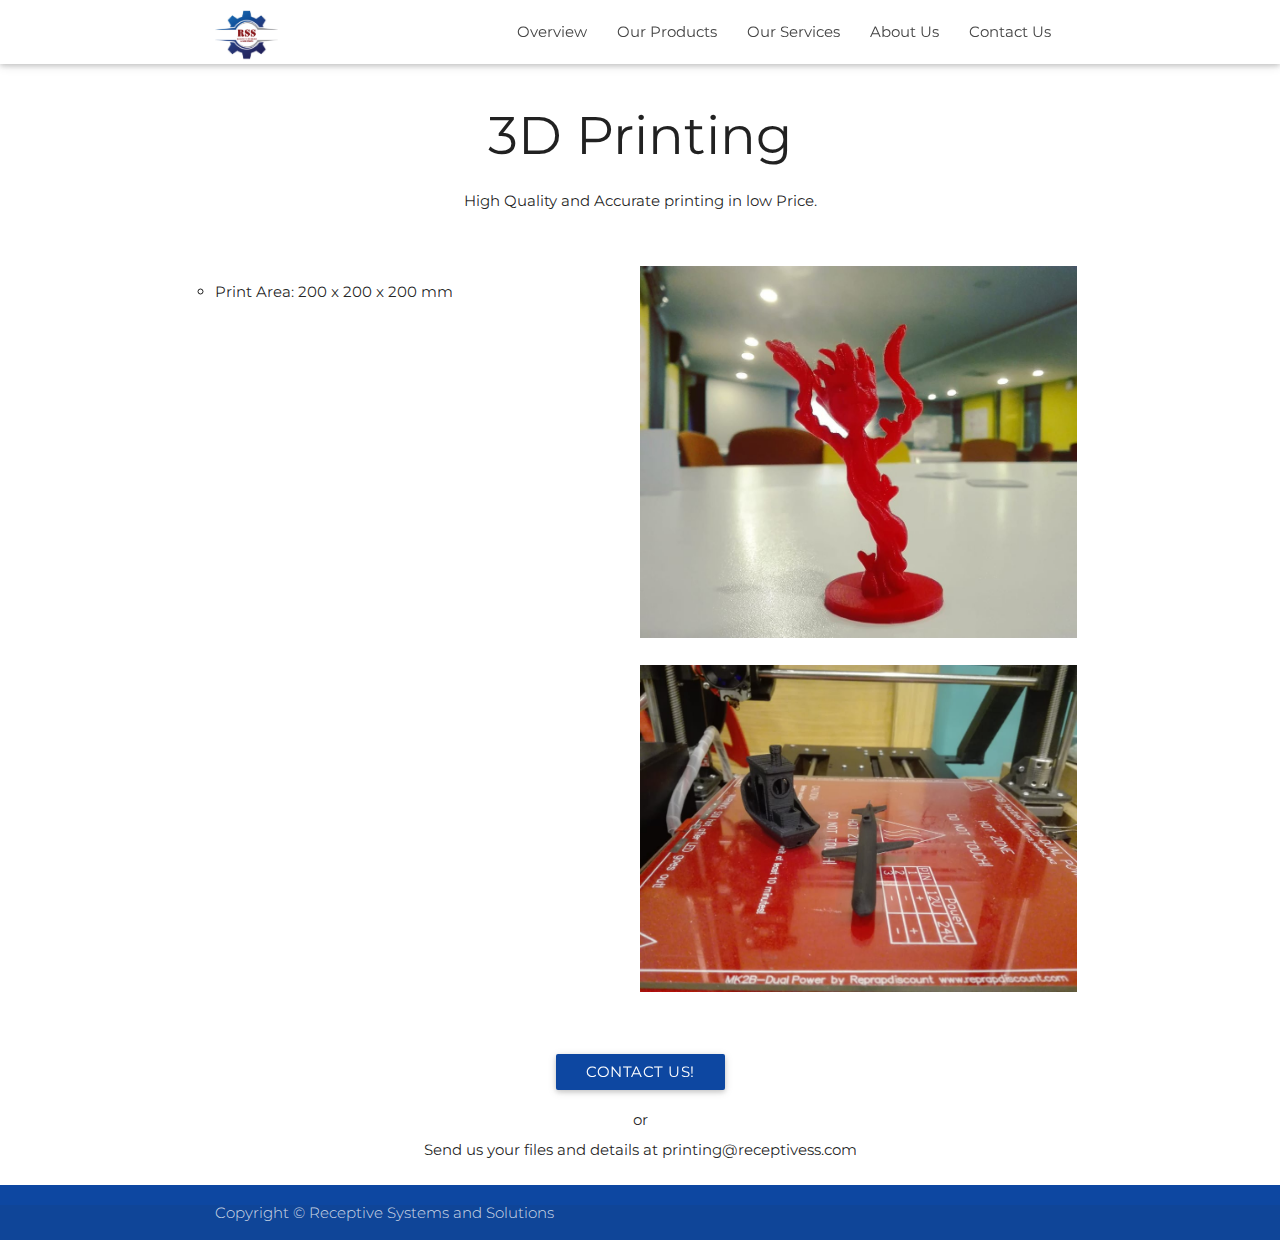
<file: 3dprinting.html>
<!DOCTYPE html>
<html lang="en">

<head>
  <meta http-equiv="Content-Type" content="text/html; charset=UTF-8" />
  <meta name="viewport" content="width=device-width, initial-scale=1, maximum-scale=1.0, user-scalable=no" />
  <title>Receptive Systems and Solutions</title>
  <meta name="title" content="Receptive Systems and Solutions">
  <meta name="description" content="Receptive Systems and Solutions, Bringing your Ideas to Fruition">
  <meta name="keywords" content="receptivess, receptive, solutions">
  <meta name="robots" content="index, follow">
  <!-- Open Graph data -->
  <meta property="og:title" content="Receptive Systems & Solutions" />
  <meta property="og:type" content="company" />
  <meta property="og:url" content="http://www.receptivess.com/" />
  <meta property="og:image" content="images/RSS-Logo-Final-Recovered.jpg" />
  <meta property="og:description" content="Receptive Systems and Solutions, Bringing your Ideas to Fruition" />
  <!-- Twitter Card data -->
  <meta name="twitter:card" content="Receptive Systems and Solutions, Bringing your Ideas to Fruition">
  <meta name="twitter:site" content="@receptivess">
  <meta name="twitter:title" content="Receptive Systems and Solutions">
  <meta name="twitter:description" content="Receptive Systems and Solutions, Bringing your Ideas to Fruition">
  <meta name="twitter:creator" content="@receptivess">
  <!-- Twitter Summary card images must be at least 120x120px -->
  <meta name="twitter:image" content="images/RSS-Logo-Final-Recovered.jpg">
  <!-- CSS  -->
  <link href="https://fonts.googleapis.com/css?family=Lato|Montserrat&display=swap" rel="stylesheet">
  <link href="css/all.css" rel="stylesheet">
  <link href="css/materialize.css" type="text/css" rel="stylesheet" media="screen,projection" />
  <link href="https://fonts.googleapis.com/icon?family=Material+Icons" rel="stylesheet">
  <link href="css/style.css" type="text/css" rel="stylesheet" media="screen,projection" />
  <link rel="shortcut icon" href="images/favicon (8).ico" type="image/x-icon">
  <link rel="icon" href="images/favicon.ico" type="image/x-icon">


</head>

<body>
  <section id="top"></section>

  <header>
    <div id="navbar" class="navbar scrollspy">
      <nav class="white">
        <div class="nav-wrapper container">
          <a href="index.html" class="brand-logo"><img src="images/RSS-Logo-Final-Recovered.jpg"
              style="height: 50px; margin-top: 10px;"></a>
          <a href="#" data-activates="mobile-demo" class="button-collapse"><i class="mdi-navigation-menu"></i></a>
          <ul class="right hide-on-med-and-down">
            <li><a href="index.html#more">Overview</a></li>
            <li><a href="index.html#products">Our Products</a></li>
            <li><a href="index.html#services">Our Services</a></li>
            <li><a href="index.html#aboutus">About Us</a></li>
            <li><a href="index.html#contactus">Contact Us</a></li>
          </ul>
        </div>
      </nav>
    </div>
  </header>

  <ul class="right side-nav" id="mobile-demo">
    <li><a href="index.html#more">Overview</a></li>
    <li><a href="index.html#products">Our Products</a></li>
    <li><a href="index.html#services">Our Services</a></li>
    <li><a href="index.html#aboutus">About Us</a></li>
    <li><a href="index.html#contactus">Contact Us</a></li>
  </ul>
  <div class="banner" style="height: 100% !important;">
    <div class="section scrollspy slide-wrapper" id="automation">
      <!--   Icon Section   -->
      <h2 class="center-align">3D Printing</h2>
      <p class="center-align">High Quality and Accurate printing in low Price.</p>

      <div class="container">
        <div class="row" style="margin-top: 50px;">

          <div class="col s12 m6 l6">

            <ul class="browser-default">
              <li style="list-style-type: circle !important;">
                Print Area: 200 x 200 x 200 mm
              </li>


            </ul>
        
          </div>
          <div class="col s12 m6 l6">
              <div class="row">
                <img src="images/3dprinted.jpeg" class="responsive-img" />

              </div>
              <div class="row">
                <img src="images/3dprinted2.jpeg" class="responsive-img" />

              </div>
          </div>
        </div>
        
      </div>

    </div>
  </div>




  <div class="row container center-align">
    <a href="mailto:printing@receptivess.com" class="btn waves-effect blue darken-4">Contact us!</a>
    <p style="margin: 0;">or</p>
    <p style="margin: 0;">Send us your files and details at printing@receptivess.com</p>
  </div>

  <footer class="page-footer blue darken-4">
    <div class="footer-copyright" style="height: 100%;">
      <div class="container">
        <div class="row">
          <div class="col s12 l12">
            <p style="line-height: 1;margin: 0;">Copyright © Receptive Systems and Solutions</p>
          </div>
        </div>
      </div>
    </div>
  </footer>
  <!--  Scripts-->
  <script src="https://code.jquery.com/jquery-2.1.1.min.js"></script>
  <script src="js/materialize.js"></script>
  <script src="js/init.js"></script>
  <script>
    $(document).ready(function () {
      $('.materialboxed').materialbox();
      $('.button-collapse').sideNav();

    });
  </script>
  <script>

    $('.head-link').click(function (e) {
      e.preventDefault();
      var goto = $(this).attr('href');
      $('html, body').animate({
        scrollTop: $(goto).offset().top
      }, 800);
    });
    var mybutton = document.getElementById("totop");
    // When the user scrolls down 20px from the top of the document, show the button
    window.onscroll = function () { scrollFunction() };
    function scrollFunction() {
      if (document.body.scrollTop > 20 || document.documentElement.scrollTop > 20) {
        mybutton.style.display = "block";
      } else {
        mybutton.style.display = "none";
      }
    }

  </script>
  <script>
    (function (i, s, o, g, r, a, m) {
      i['GoogleAnalyticsObject'] = r; i[r] = i[r] || function () {
        (i[r].q = i[r].q || []).push(arguments)
      }, i[r].l = 1 * new Date(); a = s.createElement(o),
        m = s.getElementsByTagName(o)[0]; a.async = 1; a.src = g; m.parentNode.insertBefore(a, m)
    })(window, document, 'script', 'https://www.google-analytics.com/analytics.js', 'ga');
    ga('create', 'UA-155579181-1', 'auto');
    ga('send', 'pageview');
  </script>
</body>

</html>
</file>
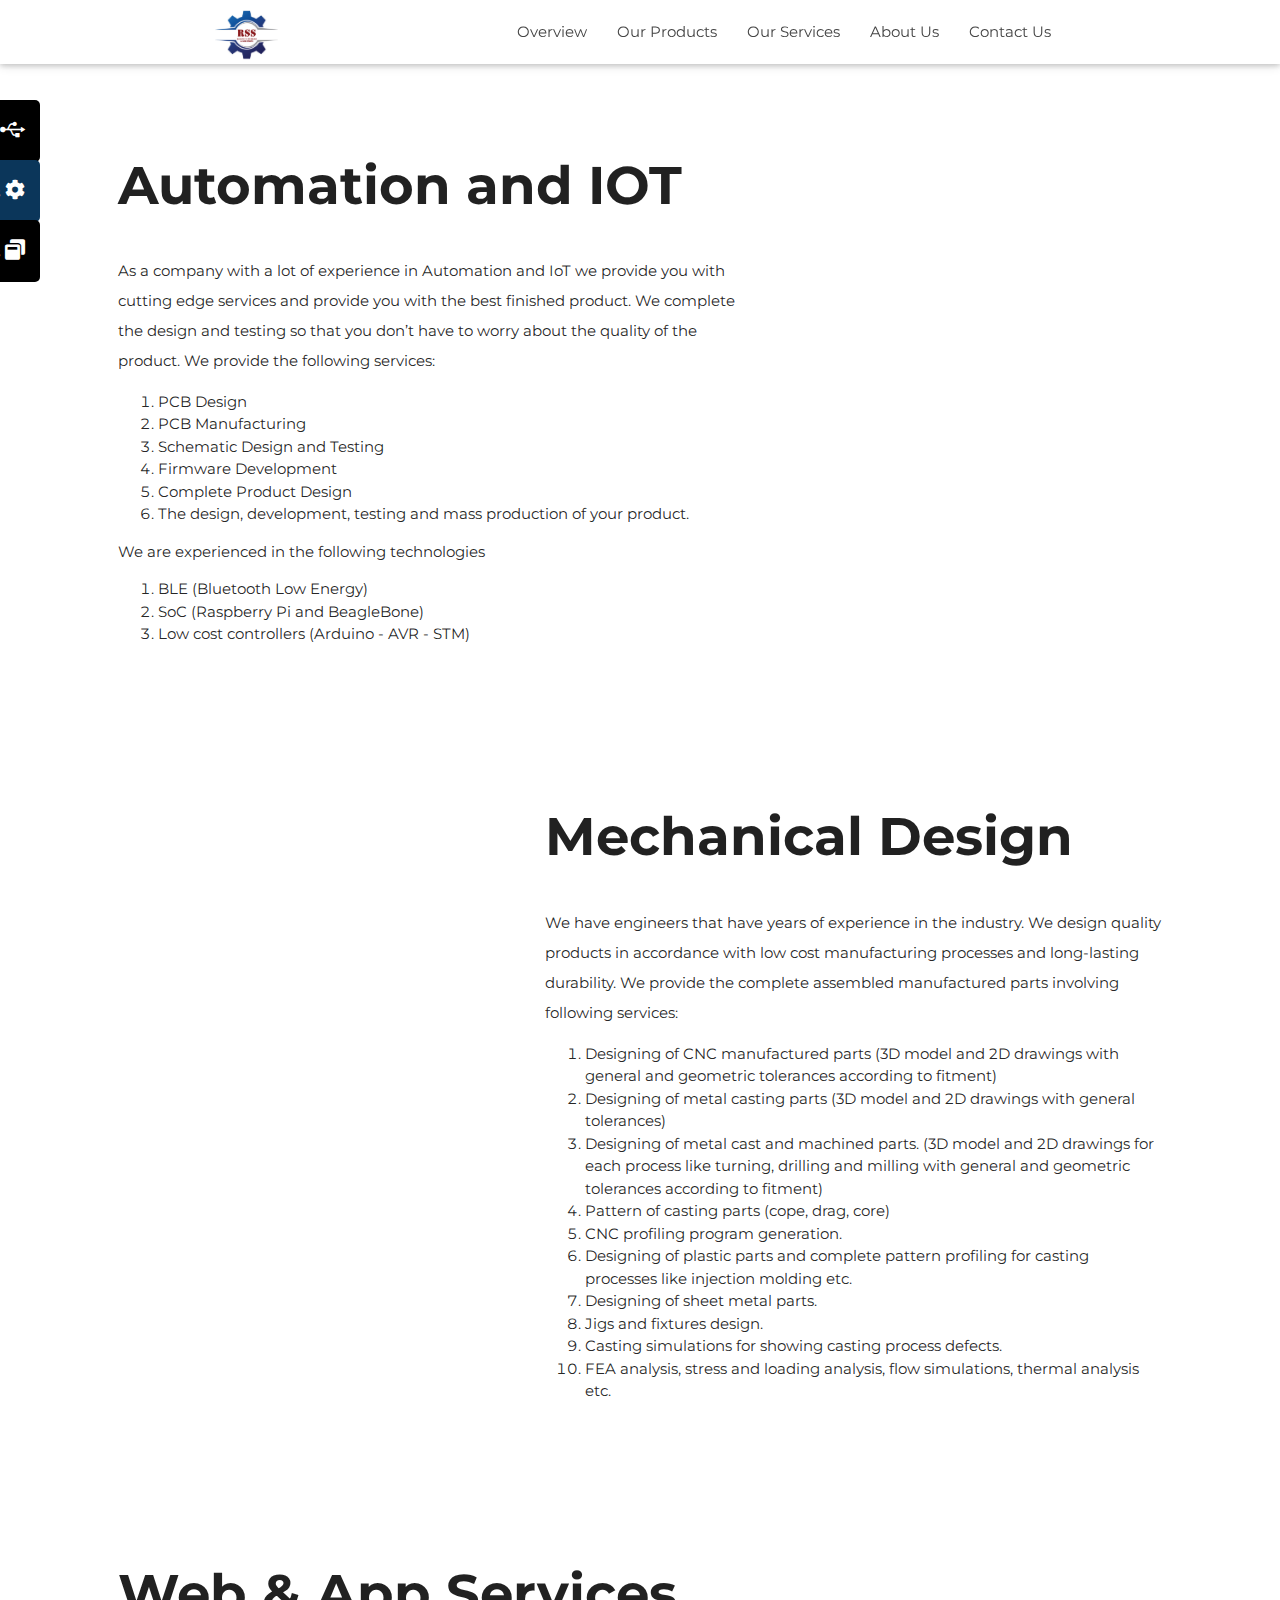
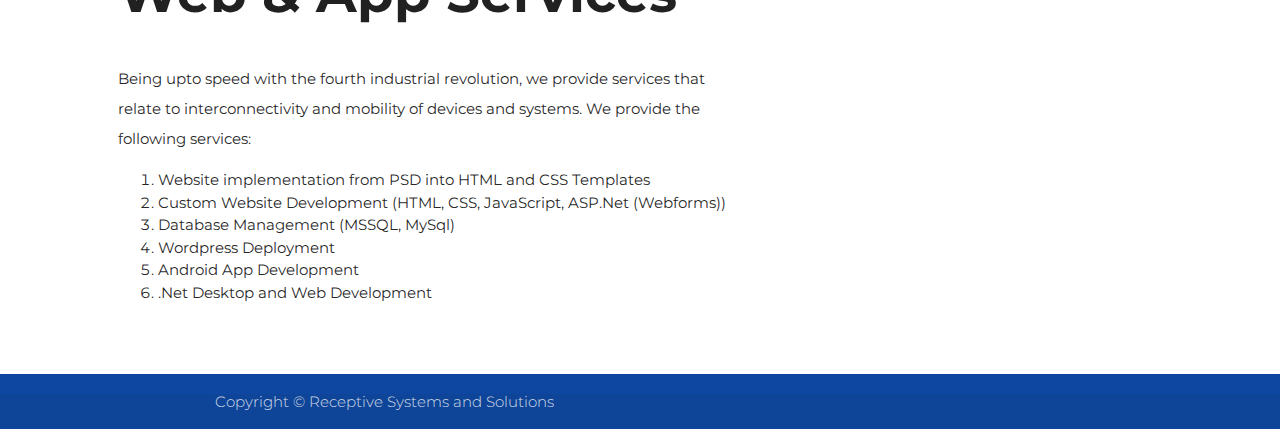
<file: technologies.html>
<!DOCTYPE html>
<html lang="en">

<head>
    <meta http-equiv="Content-Type" content="text/html; charset=UTF-8" />
    <meta name="viewport" content="width=device-width, initial-scale=1, maximum-scale=1.0, user-scalable=no" />
    <title>Receptive Systems and Solutions</title>
    <meta name="title" content="Receptive Systems and Solutions">
    <meta name="description" content="Receptive Systems and Solutions, Bringing your Ideas to Fruition">
    <meta name="keywords" content="receptivess, receptive, solutions">
    <meta name="robots" content="index, follow">
    <!-- Open Graph data -->
    <meta property="og:title" content="Receptive Systems & Solutions" />
    <meta property="og:type" content="company" />
    <meta property="og:url" content="http://www.receptivess.com/" />
    <meta property="og:image" content="images/RSS-Logo-Final-Recovered.jpg" />
    <meta property="og:description" content="Receptive Systems and Solutions, Bringing your Ideas to Fruition" />
    <!-- Twitter Card data -->
    <meta name="twitter:card" content="Receptive Systems and Solutions, Bringing your Ideas to Fruition">
    <meta name="twitter:site" content="@receptivess">
    <meta name="twitter:title" content="Receptive Systems and Solutions">
    <meta name="twitter:description" content="Receptive Systems and Solutions, Bringing your Ideas to Fruition">
    <meta name="twitter:creator" content="@receptivess">
    <!-- Twitter Summary card images must be at least 120x120px -->
    <meta name="twitter:image" content="images/RSS-Logo-Final-Recovered.jpg">
    <!-- CSS  -->
    <link href="https://fonts.googleapis.com/css?family=Lato|Montserrat&display=swap" rel="stylesheet">
    <link href="css/all.css" rel="stylesheet">
    <link href="css/materialize.css" type="text/css" rel="stylesheet" media="screen,projection" />
    <link href="https://fonts.googleapis.com/icon?family=Material+Icons" rel="stylesheet">
    <link href="css/style.css" type="text/css" rel="stylesheet" media="screen,projection" />
    <link rel="shortcut icon" href="images/favicon (8).ico" type="image/x-icon">
    <link rel="icon" href="images/favicon.ico" type="image/x-icon">

    <style>
        #mySidenav a {
            position: fixed;
            left: -160px;
            margin-top: 80px;
            transition: 0.3s;
            padding: 15px;
            width: 200px;
            text-decoration: none;
            font-size: 14px;
            color: white;
            border-radius: 0 5px 5px 0;
            z-index: 2;
        }

        #mySidenav a:hover {
            left: 0;
        }

        #automationnav {
            top: 20px;
            background-color: rgb(0, 0, 0);
        }

        #mechanicalnav {
            top: 80px;
            background-color: rgb(11, 54, 90);
        }

        #webnav {
            top: 140px;
            background-color: #000000;
        }
    </style>
</head>

<body>
    <section id="top"></section>

    <header>
        <div id="navbar" class="navbar scrollspy">
            <nav class="white">
                <div class="nav-wrapper container">
                    <a href="index.html" class="brand-logo"><img src="images/RSS-Logo-Final-Recovered.jpg"
                            style="height: 50px; margin-top: 10px;"></a>
                    <a href="#" data-activates="mobile-demo" class="button-collapse"><i
                            class="mdi-navigation-menu"></i></a>
                    <ul class="right hide-on-med-and-down">
                        <li><a href="index.html#more">Overview</a></li>
                        <li><a href="index.html#products">Our Products</a></li>
                        <li><a href="index.html#services">Our Services</a></li>
                        <li><a href="index.html#aboutus">About Us</a></li>
                        <li><a href="index.html#contactus">Contact Us</a></li>
                    </ul>
                </div>
            </nav>
        </div>
    </header>
    <div id="mySidenav" class="sidenav">
        <a href="#automation" id="automationnav" class="head-link right-align"><span
                style="font-size: 20px; color: white;">
                <p style="font-size: small; display: inline;">Automation & IOT</p>
                <i class="fab fa-usb"></i>
            </span>
        </a>
        <a href="#mechanical" id="mechanicalnav" class="head-link right-align"><span
                style="font-size: 20px; color: white;">
                <p style="font-size: small; display: inline;">Mechanical Designs</p>
                <i class="fas fa-cog"></i>
            </span></a>
        <a href="#web" id="webnav" class="head-link right-align"><span style="font-size: 20px; color: white;">
                <p style="font-size: small; display: inline;">Web & App Services</p>
                <i class="fas fa-window-restore"></i>
            </span></a>
    </div>
    <ul class="right side-nav" id="mobile-demo">
        <li><a href="index.html#more">Overview</a></li>
        <li><a href="index.html#products">Our Products</a></li>
        <li><a href="index.html#services">Our Services</a></li>
        <li><a href="index.html#aboutus">About Us</a></li>
        <li><a href="index.html#contactus">Contact Us</a></li>
    </ul>
    <div class="banner" style="height: 100% !important;">
        <div class="section scrollspy slide-wrapper" id="automation">
            <!--   Icon Section   -->
            <div class="row">
                <div class="col s10 m8 l6 offset-s1 offset-l1 offset-m1 show-on-top" style="margin-top: 50px;">
                    <div class="row">
                        <h2><b class="left-align">Automation and IOT</b></h2>
                    </div>
                    <div class="row">
                        <p class="left-align">As a company with a lot of experience in Automation and IoT we provide
                            you with cutting edge services and provide you with the best finished product. We complete
                            the design and testing so that you don’t have to worry about the quality of the product.
                            We provide the following services:
                            <ol>
                                <li>PCB Design</li>
                                <li>PCB Manufacturing</li>
                                <li>Schematic Design and Testing</li>
                                <li>Firmware Development</li>
                                <li>Complete Product Design</li>
                                <li>The design, development, testing and mass production of your product.</li>
                            </ol>
                            We are experienced in the following technologies
                            <ol>
                                <li>BLE (Bluetooth Low Energy)</li>
                                <li>SoC (Raspberry Pi and BeagleBone)</li>
                                <li>Low cost controllers (Arduino - AVR - STM)</li>
                            </ol>

                        </p>
                    </div>
                </div>

                <img id="slide" src="images/automation.png" />


            </div>
        </div>
    </div>

    <div class="banner" style="height: 100% !important;">
        <div class="section scrollspy slide-left-wrapper" id="mechanical">
            <!--   Icon Section   -->
            <div class="row">
                <div class="col s10 offset-s1 l6 offset-l5 m8 offset-m2 show-on-top" style="margin-top: 50px;">
                    <div class="row">
                        <h2> <b class="right-align">Mechanical Design</b></h2>
                    </div>
                    <div class="row">
                        <p class="left-align">We have engineers that have years of experience in the industry. We design
                            quality products in accordance with low cost manufacturing processes and long-lasting
                            durability.
                            We provide the complete assembled manufactured parts involving following services:

                            <ol class="left-align">
                                <li>Designing of CNC manufactured parts (3D model and 2D drawings with general and
                                    geometric tolerances according to fitment)</li>
                                <li>Designing of metal casting parts (3D model and 2D drawings with general tolerances)
                                </li>
                                <li>Designing of metal cast and machined parts. (3D model and 2D drawings for each
                                    process like turning, drilling and milling with general and geometric tolerances
                                    according to fitment)</li>
                                <li>Pattern of casting parts (cope, drag, core)</li>
                                <li>CNC profiling program generation.</li>
                                <li>Designing of plastic parts and complete pattern profiling for casting processes like
                                    injection molding etc.</li>
                                <li>Designing of sheet metal parts.</li>
                                <li>Jigs and fixtures design.</li>
                                <li>Casting simulations for showing casting process defects.</li>
                                <li>FEA analysis, stress and loading analysis, flow simulations, thermal analysis etc.
                                </li>
                            </ol>
                        </p>
                    </div>
                </div>

                <img id="slide-left" src="images/mechanical2.png" style="opacity: 20%;" />
            </div>

        </div>
    </div>


    <div class="banner" style="height: 100% !important;">
        <div class="section scrollspy slide-wrapper" id="web">
            <!--   Icon Section   -->
            <div class="row">
                <div class="col s10 offset-s1 l6 offset-l1 m8 offset-m2 show-on-top" style="margin-top: 50px;">
                    <div class="row">
                        <h2><b class="left-align">Web & App Services</b></h2>
                    </div>
                    <div class="row">
                        <p class="left-align">
                            Being upto speed with the fourth industrial revolution, we provide services that relate to
                            interconnectivity and mobility of devices and systems.
                            We provide the following services:
                            <ol>
                                <li>Website implementation from PSD into HTML and CSS Templates</li>
                                <li>
                                    Custom Website Development (HTML, CSS, JavaScript, ASP.Net (Webforms))
                                </li>
                                <li>Database Management (MSSQL, MySql)</li>
                                <li>Wordpress Deployment</li>
                                <li>
                                    Android App Development
                                </li>
                                <li>
                                    .Net Desktop and Web Development
                                </li>
                            </ol>

                        </p>
                    </div>
                </div>

                <img id="slide" src="images/web.png" />
            </div>

        </div>
    </div>

    <footer class="page-footer blue darken-4">
        <div class="footer-copyright" style="height: 100%;">
            <div class="container">
                <div class="row">
                    <div class="col s12 l12">
                        <p style="line-height: 1;margin: 0;">Copyright © Receptive Systems and Solutions</p>
                    </div>
                </div>
            </div>
        </div>
    </footer>
    <!--  Scripts-->
    <script src="https://code.jquery.com/jquery-2.1.1.min.js"></script>
    <script src="js/materialize.js"></script>
    <script src="js/init.js"></script>
    <script>
        $(document).ready(function () {
            $('.materialboxed').materialbox();
            $('.button-collapse').sideNav();
        });
    </script>
    <script>
        $('.head-link').click(function (e) {
            e.preventDefault();
            var goto = $(this).attr('href');
            $('html, body').animate({
                scrollTop: $(goto).offset().top
            }, 800);
        });
        var mybutton = document.getElementById("totop");
        // When the user scrolls down 20px from the top of the document, show the button
        window.onscroll = function () { scrollFunction() };
        function scrollFunction() {
            if (document.body.scrollTop > 20 || document.documentElement.scrollTop > 20) {
                mybutton.style.display = "block";
            } else {
                mybutton.style.display = "none";
            }
        }

    </script>
    <script>
        (function (i, s, o, g, r, a, m) {
            i['GoogleAnalyticsObject'] = r; i[r] = i[r] || function () {
                (i[r].q = i[r].q || []).push(arguments)
            }, i[r].l = 1 * new Date(); a = s.createElement(o),
                m = s.getElementsByTagName(o)[0]; a.async = 1; a.src = g; m.parentNode.insertBefore(a, m)
        })(window, document, 'script', 'https://www.google-analytics.com/analytics.js', 'ga');
        ga('create', 'UA-155579181-1', 'auto');
        ga('send', 'pageview');
    </script>
</body>

</html>
</file>
<file: css/style.css>
nav ul a, nav .brand-logo {
  color: #444;
}

p {
  line-height: 2rem;
}

.button-collapse {
  color: #ee6e73;
}

.parallax-container {
  min-height: 380px;
  line-height: 0;
  height: auto;
  color: rgba(255, 255, 255, .9);
}

.parallax-container .section {
  width: 100%;
}

@media only screen and (max-width: 992px) {
  .parallax-container .section {
    position: absolute;
    top: 10%;
  }
  #index-banner .section {
    top: 10%;
  }
}

@media only screen and (max-width: 600px) {
  #index-banner .section {
    top: 0;
  }
}

.icon-block {
  padding: 0 15px;
}

footer.page-footer {
  margin: 0;
}

.parallax img {
  background-repeat: no-repeat;
  background-size: cover;
}

.parallax-container {
  color: black;
}

@media only screen and (max-width: 600px) {
  .parallax-container {
    color: white;
  }
}

nav a.button-collapse {
  color: black;
}

.purple.lighten-1 {
  background-color: #CC0066 !important;
}

.teal-text.text-lighten-2 {
  color: #CC0066 !important;
}

.share-buttons {
  list-style: none;
}

.share-buttons li {
  display: inline;
}

nav {
  overflow: visible;
}

nav li a {
  -webkit-transition: background .3s ease-in-out;
  -moz-transition: background .3s ease-in-out;
  transition: background .3s ease-in-out;
}

.container_new {
  position: relative;
  height: 100vh;
}

.banner {
  position: relative;
  width: 100%;
  height: 100vh;
}

header {
  position: sticky;
  top: 0;
  width: 100%;
  height: 50px;
  background-color: white;
  opacity: 100%;
  z-index: 2;
}

html {
  font-family: 'Lato', sans-serif !important;
  font-family: 'Montserrat', sans-serif !important;
}

.bounce {
  display: inline-block;
  position: relative;
  -moz-animation: bounce 0.5s infinite linear;
  -o-animation: bounce 0.5s infinite linear;
  -webkit-animation: bounce 0.5s infinite linear;
  animation: bounce 0.5s infinite linear;
  color: 000;
}

@-webkit-keyframes bounce {
  0% {
    top: 0;
  }
  50% {
    top: -0.2em;
  }
  70% {
    top: -0.3em;
  }
  100% {
    top: 0;
  }
}

@-moz-keyframes bounce {
  0% {
    top: 0;
  }
  50% {
    top: -0.2em;
  }
  70% {
    top: -0.3em;
  }
  100% {
    top: 0;
  }
}

@-o-keyframes bounce {
  0% {
    top: 0;
  }
  50% {
    top: -0.2em;
  }
  70% {
    top: -0.3em;
  }
  100% {
    top: 0;
  }
}

@-ms-keyframes bounce {
  0% {
    top: 0;
  }
  50% {
    top: -0.2em;
  }
  70% {
    top: -0.3em;
  }
  100% {
    top: 0;
  }
}

@keyframes bounce {
  0% {
    top: 0;
  }
  50% {
    top: -0.2em;
  }
  70% {
    top: -0.3em;
  }
  100% {
    top: 0;
  }
}

.grow {
  max-height: 250px;
  transition: max-height 2s ease-out;
  overflow: hidden;
  /* background: #d5d5d5; */
}

.grow:hover {
  max-height: 1500px;
  transition: max-height 2s ease-in;
}

.glow {
  /* color:#fff; */
  -moz-transition: all 0.2s ease-in;
  -o-transition: all 0.2s ease-in;
  -webkit-transition: all 0.2s ease-in;
  transition: all 0.2s ease-in;
}

.glow:hover {
  color: #0d47a1;
  text-shadow: 0px 0px 30px #0d47a1;
  -moz-transition: all 0.2s ease-in;
  -o-transition: all 0.2s ease-in;
  -webkit-transition: all 0.2s ease-in;
  transition: all 0.2s ease-in;
}

.grow2 {
  max-height: 10px;
  transition: max-height 2s ease-out;
  overflow: hidden;
  /* background: #d5d5d5; */
}

.grow2:hover {
  max-height: 1500px;
  transition: max-height 2s ease-in;
}

.slide-wrapper {
  position: relative;
  overflow: hidden;
  width: 100%;
  height: 100%;
}

#slide {
  opacity: 30%;
  position: absolute;
  right: -1080px;
  height: 80vh;
  transition: 1s;
  z-index: -1;
}

.slide-wrapper:hover #slide {
  transition: 1s;
  right: 100px;
}

.slide-left-wrapper {
  position: relative;
  overflow: hidden;
  width: 100%;
  height: 100%;
}

#slide-left {
  position: absolute;
  left: -1080px;
  height: 80vh;
  transition: 1s;
  z-index: -1;
}

.slide-left-wrapper:hover #slide-left {
  transition: 1s;
  left: 100px;
}

.show-on-top {
  background: rgba(255, 255, 255, 0.5);
  z-index: 2;
}

/* Popup box BEGIN */

.hover_bkgr_fricc {
  background: rgba(0, 0, 0, .4);
  cursor: pointer;
  display: none;
  height: 100%;
  position: fixed;
  text-align: center;
  top: 0;
  width: inherit !important;
  z-index: 1000;
}

.hover_bkgr_fricc .helper {
  display: inline-block;
  height: 100%;
  vertical-align: middle;
}

.hover_bkgr_fricc>div {
  background-color: #fff;
  box-shadow: 10px 10px 60px #555;
  display: inline-block;
  height: auto;
  max-width: 551px;
  min-height: 100px;
  vertical-align: middle;
  width: 60%;
  position: relative;
  border-radius: 8px;
  padding: 15px 5%;
}

.popupCloseButton {
  background-color: #fff;
  border: 3px solid #999;
  border-radius: 50px;
  cursor: pointer;
  display: inline-block;
  font-family: arial;
  font-weight: bold;
  position: absolute;
  top: -20px;
  right: -20px;
  font-size: 25px;
  line-height: 30px;
  width: 30px;
  height: 30px;
  text-align: center;
}

.popupCloseButton:hover {
  background-color: #ccc;
}

.trigger_popup_fricc {
  cursor: pointer;
  font-weight: bold;
}

/* Popup box BEGIN */
</file>
